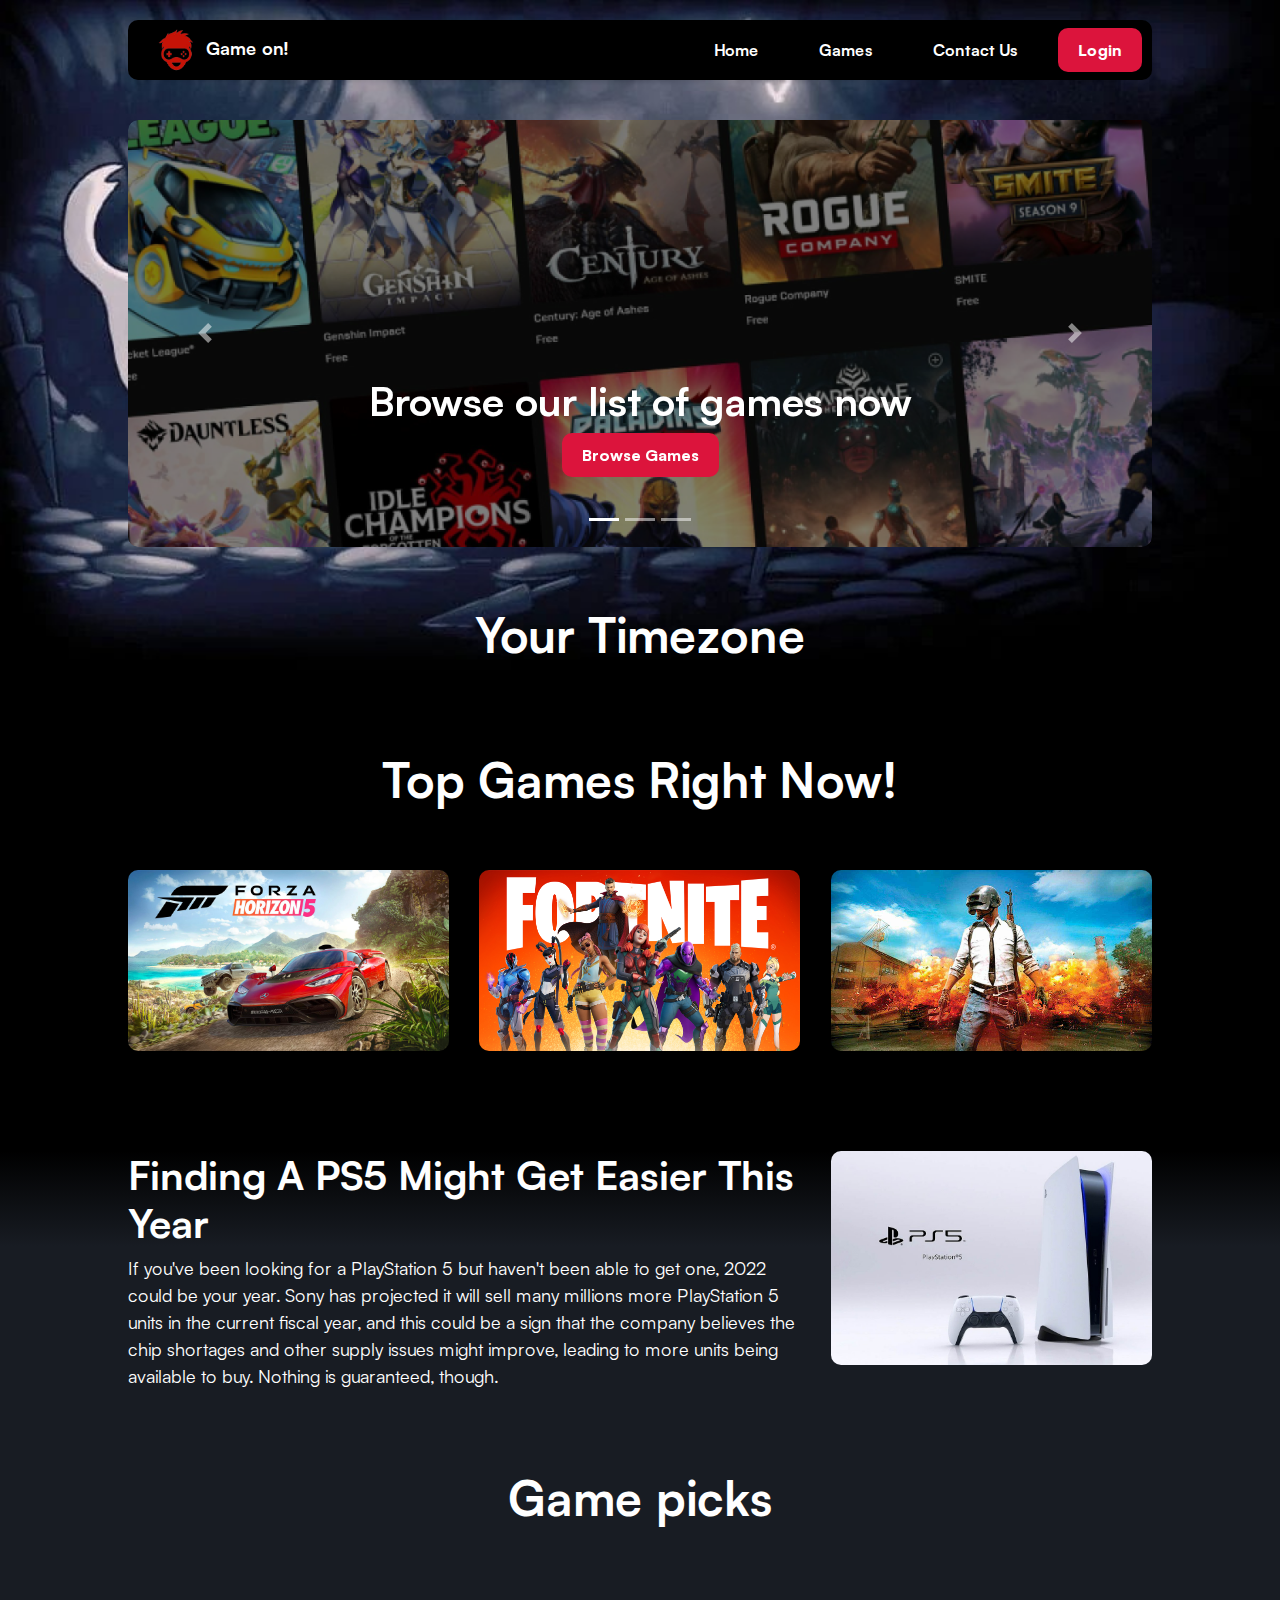
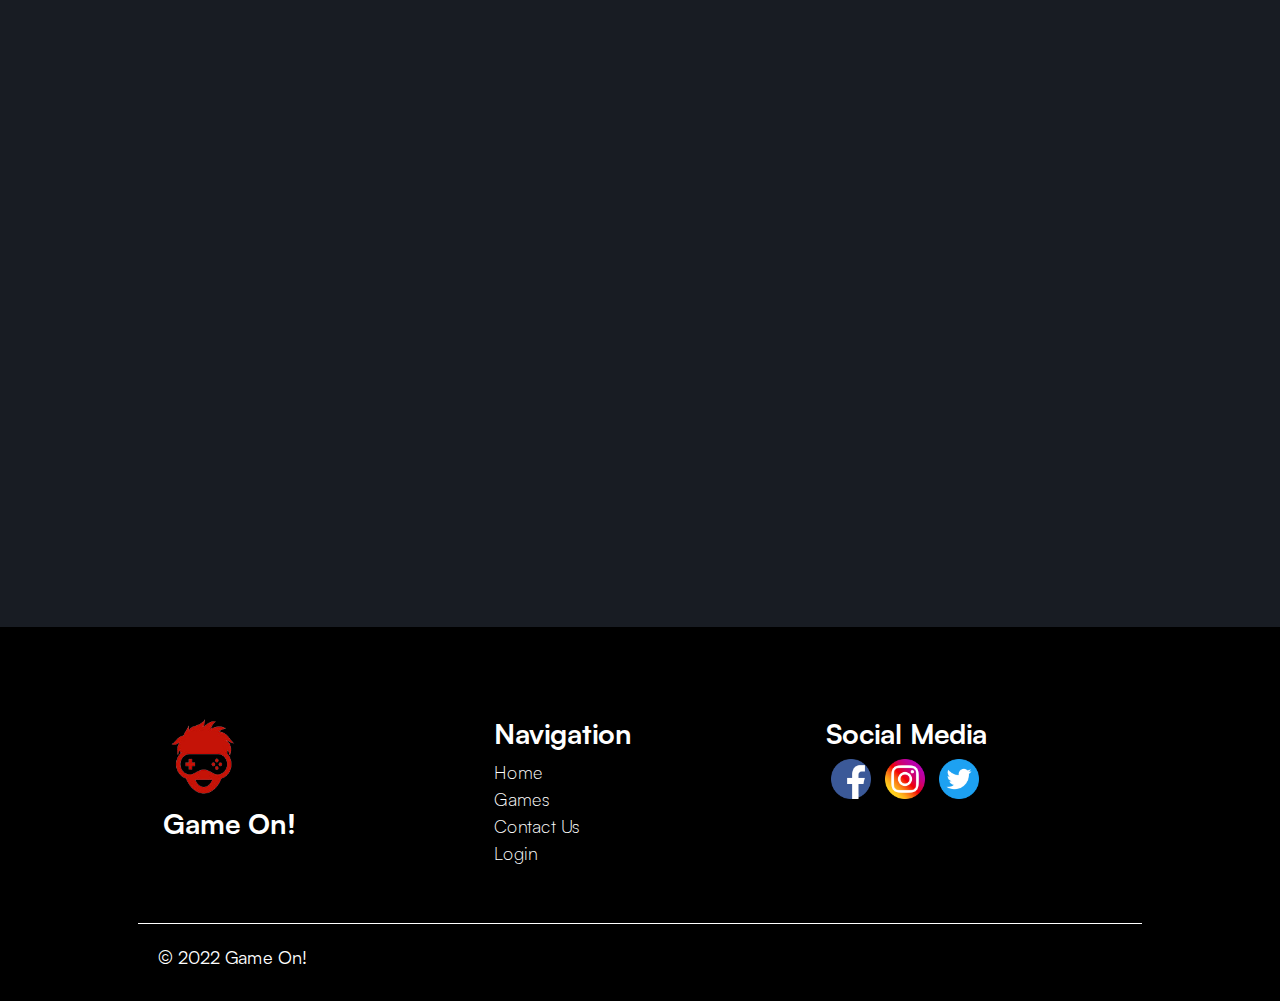
<file: index.html>
<!DOCTYPE html>
<html lang="en">

<head>
    <meta charset="UTF-8">
    <meta name="viewport" content="width=device-width, initial-scale=1.0">

    <script src="https://ajax.googleapis.com/ajax/libs/jquery/3.1.0/jquery.min.js"></script>
    <script src="./scripts/index.js"></script>
    <script src="./scripts/timezone.js"></script>

    <!-- Bootstrap + Slider -->
    <link rel="stylesheet" href="https://cdn.jsdelivr.net/npm/bootstrap@4.6.1/dist/css/bootstrap.min.css">
    <script src="https://cdn.jsdelivr.net/npm/jquery@3.6.0/dist/jquery.slim.min.js"></script>
    <script src="https://cdn.jsdelivr.net/npm/popper.js@1.16.1/dist/umd/popper.min.js"></script>
    <script src="https://cdn.jsdelivr.net/npm/bootstrap@4.6.1/dist/js/bootstrap.bundle.min.js"></script>

    <link rel="stylesheet" href="./css/nav.css">
    <link rel="stylesheet" href="./css/index.css">
    <link rel="stylesheet" href="./css/responsive.css">

    <title>Home Page</title>
</head>


<body id="homepage">


    <header class="header">
        <a href="index.html" class="logo"><img src="./media/Logo.png" class="logo"><span id="name">Game on!</span></a>
        <input class="menu-btn" type="checkbox" id="menu-btn" />
        <label class="menu-icon" for="menu-btn" style="margin-bottom: 0;"><span class="navicon"></span></label>
        <ul class="menu">
            <li><a href="index.html">Home</a></li>
            <li><a href="Search.html">Games</a></li>
            <li><a href="Contact.html">Contact Us</a></li>
            <li id="account"><a href="User.html">Account</a></li>

            <div id="user-btns">
                <button id="login-btn" onclick="toLogin()">Login</button>
                <button id="logout-btn" style="display: none;">Logout</button>
            </div>

        </ul>
    </header>
    <span class="main-body" id="current-user"></span>




    <div id="main">
        <div id="demo" class="carousel slide main-body seperator" style="margin-top: 40px;" data-ride="carousel">
            <ul class="carousel-indicators" style="z-index: 2;">
                <li data-target="#demo" data-slide-to="0" class="active"></li>
                <li data-target="#demo" data-slide-to="1"></li>
                <li data-target="#demo" data-slide-to="2"></li>
            </ul>

            <!-- The slideshow -->
            <div class="carousel-inner">
                <div class="carousel-item active ">
                    <img src="./media/homebanner.png" style="filter:brightness(0.5)">
                    <div class="carousel-caption d-none d-md-block" style="bottom:50px;z-index: 2;">
                        <h2>Browse our list of games now</h2>
                        <button onclick="location.href='./Search.html';">Browse Games</button>
                    </div>
                </div>
                <div class="carousel-item">
                    <img src="./media/ps5-banner.png">
                </div>
                <div class="carousel-item">
                    <img src="./media/banner3.png">
                </div>
            </div>

            <!-- Left and right controls -->
            <a class="carousel-control-prev" href="#demo" data-slide="prev">
                <span class="carousel-control-prev-icon"></span>
            </a>
            <a class="carousel-control-next" href="#demo" data-slide="next">
                <span class="carousel-control-next-icon"></span>
            </a>
        </div>


        <div>
            <h1 class="title">Your Timezone</h1>
            <h2 id="timeclock" class="text-center"></h2>
        </div>

        <div>
            <h1 class="title">Top Games Right Now!</h1>
            <div class="seperator main-body">
                <div class="row">
                    <div class="col-md-4 shrink" ><a href="./Games.html?id=622492"><img src="./media/forza.jpg"></a></div>
                    <div class="col-md-4 shrink" id="fortnite"><a href="./Games.html?id=47137"><img src="./media/fortnite.jpg"></a></div>
                    <div class="col-md-4 shrink" id="pubg"><a href="./Games.html?id=10142"><img src="./media/pubg.jpg"></a></div>
                </div>
            </div>


            <div style="background: rgb(0,0,0);background: linear-gradient(180deg, rgba(0,0,0,1) 0%, rgba(24,28,35,1) 40%);">
                <div class="main-body">
                    <div class="row" id="section2">

                        <div class="col-md-8">
                            <h2>Finding A PS5 Might Get Easier This Year</h2>
                            <span>
                                If you've been looking for a PlayStation 5 but haven't been able to get one, 2022 could be
                                your
                                year.
                                Sony has projected it will sell many millions more PlayStation 5 units in the current fiscal
                                year, and this could be a sign that the company believes the chip shortages and other supply
                                issues might improve,
                                leading to more units being available to buy. Nothing is guaranteed, though.
                            </span>
                        </div>
                        <div class="col-md-4">
                            <img src="./media/ps5.jpg" id="ps5-picture">
                        </div>
                    </div>
                </div>
            </div>


            <div class="content3">
                <h1 class="title">Game picks</h1>
                <div class="main-body seperator">
                    <iframe id="embedvid" src="https://www.youtube.com/embed/0uav6zQKiMQ" title="YouTube video player" frameborder="0" allow="accelerometer; autoplay; clipboard-write; encrypted-media; gyroscope; picture-in-picture" allowfullscreen></iframe>
                </div>
            </div>
        </div>
    </div>
    
    <footer>
        <div class="footer">
            <div class="row">
                <div class="col-lg-4">
                    <img src="./media/Logo.png" id="footer-logo" >
                    <h3>Game On!</h3>
                </div>
                <div class="col-lg-4 footerNav">
                    <h3>Navigation</h3>
                    <ul>
                        <li><a href="index.html">Home</a></li>
                        <li><a href="Games.html">Games</a></li>
                        <li><a href="Contact.html">Contact Us</a></li>
                        <li id="Faccount"><a href="User.html">Account</a></li>
                        <li><a href="Login.html">Login</a></li>
                    </ul>
                </div>
                <div id="social-media" class="col-lg-4">
                    <h3>Social Media</h3>
                    <a href="https://www.facebook.com"><img src="./media/Facebook.png"></a>
                    <a href="https://www.instagram.com"><img src="./media/Instagram.png"></a>
                    <a href="https://www.twitter.com"><img src="./media/Twitter.png"></a>

                </div>


            </div>
            <div id="copyright">
                <span>&copy; 2022 Game On!</span>
            </div>
        </div>
    </footer>
</body>

</html>
</file>
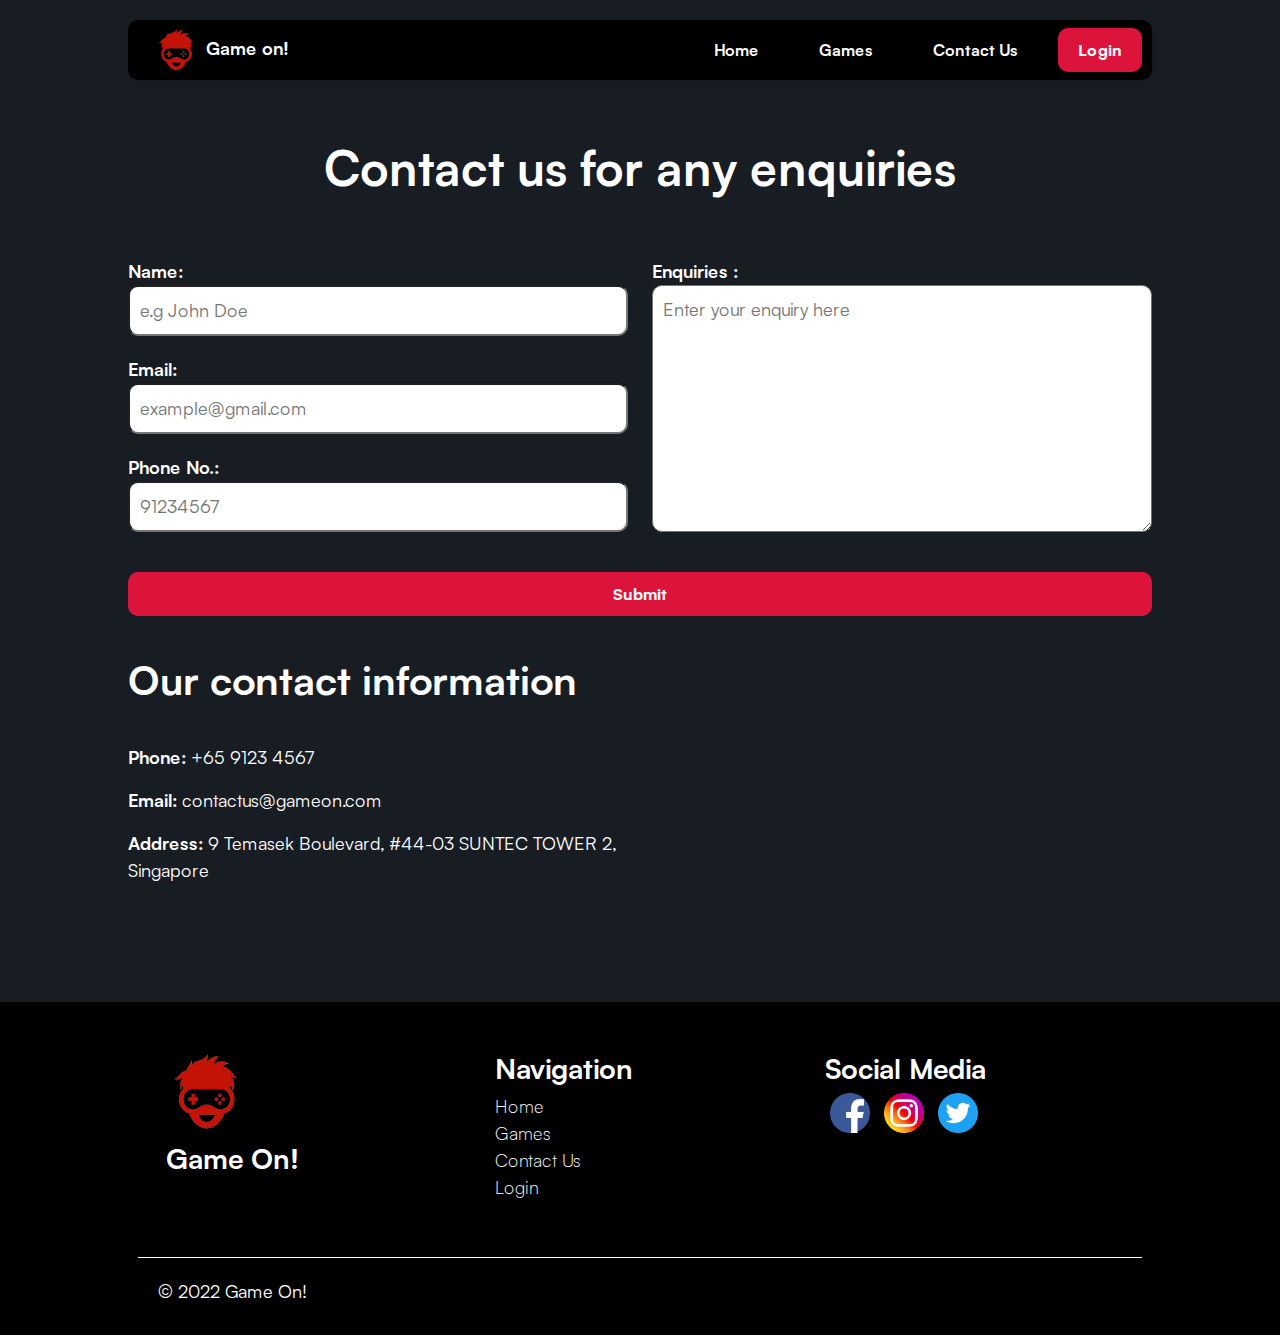
<file: Contact.html>
<!DOCTYPE html>
<html lang="en">

<head>
    <meta charset="UTF-8">
    <meta name="viewport" content="width=device-width, initial-scale=1.0">

    <script src="https://ajax.googleapis.com/ajax/libs/jquery/3.1.0/jquery.min.js"></script>
    <script src="./scripts/index.js"></script>

    <link rel="stylesheet" href="./css/bootstrap.min.css">
    <link rel="stylesheet" href="./css/nav.css">
    <link rel="stylesheet" href="./css/index.css">
    <link rel="stylesheet" href="./css/responsive.css">

    <title>Contact Us Page</title>
</head>


<body>
    <header class="header">
        <a href="index.html" class="logo"><img src="./media/Logo.png" class="logo"><span id="name">Game on!</span></a>
        <input class="menu-btn" type="checkbox" id="menu-btn" />
        <label class="menu-icon" for="menu-btn" style="margin-bottom: 0;"><span class="navicon"></span></label>
        <ul class="menu">
            <li><a href="index.html">Home</a></li>
            <li><a href="Search.html">Games</a></li>
            <li><a href="Contact.html">Contact Us</a></li>
            <li id="account"><a href="User.html">Account</a></li>

            <div id="user-btns">
                <button id="login-btn" onclick="toLogin()">Login</button>
                <button id="logout-btn" style="display: none;">Logout</button>
            </div>

        </ul>
    </header>
    <span class="main-body" id="current-user"></span>

    <div id="main">
        <div class="container">
            <div>
                <h1 class="title">Contact us for any enquiries</h1>
            </div>
        </div>

        <div class="main-body seperator">
            <form action="https://formspree.io/f/xpznaqov" method="POST" id="contact-us">
                <div class="row">
                    <div class="col-lg-6">
                        <div class="contact-form">
                            <label for="contact-name">Name:
                                <input name="Name" type="text" id="contact-name" placeholder="e.g John Doe" required>
                            </label>
                            <label for="contact-email">Email:
                                <input name="Email" type="tel" id="contact-email" placeholder="example@gmail.com"
                                    pattern="^\S+@\S+\.\S+$" title="Example: contoso@gameon.com" required>
                            </label>
                            <label for="contact-phone">Phone No.:
                                <input name="Phone" type="tel" id="contact-phone" placeholder="91234567" required>
                            </label>

                        </div>

                    </div>
                    <div class="col-lg-6">
                        <label for="enquiry">Enquiries :
                            <textarea name="Enquiry" id="enquiry" placeholder="Enter your enquiry here"
                                required></textarea>
                        </label>
                    </div>
                </div>
                <input type="submit" style="width: 100%; margin-top:40px;">
            </form>
        </div>

        <div class="main-body seperator">
            <div class="row">
                <div class="col-lg-6">
                    <div class="contact-info">
                        <h2>Our contact information</h2>
                        <div class="seperator" id="contact-inf">
                            <p><span>Phone: </span>+65 9123 4567</p>
                            <p><span>Email: </span>contactus@gameon.com</p>
                            <p><span>Address: </span>9 Temasek Boulevard, #44-03 SUNTEC TOWER 2, Singapore</p>
                        </div>
                    </div>
                </div>
                <div class="col-lg-6">
                    <iframe
                        src="https://www.google.com/maps/embed?pb=!1m14!1m8!1m3!1d15955.192926267195!2d103.8590267!3d1.2956548!3m2!1i1024!2i768!4f13.1!3m3!1m2!1s0x0%3A0x19de54ae16e178e8!2sSuntec%20Tower%202!5e0!3m2!1sen!2ssg!4v1658585645493!5m2!1sen!2ssg"
                        width="100%" height="300px" style="border:0;" allowfullscreen="" loading="lazy"
                        referrerpolicy="no-referrer-when-downgrade"></iframe>
                </div>
            </div>
        </div>
    </div>

    <footer>
        <div class="footer">
            <div class="row">
                <div class="col-lg-4">
                    <img src="./media/Logo.png" id="footer-logo">
                    <h3>Game On!</h3>
                </div>
                <div class="col-lg-4 footerNav">
                    <h3>Navigation</h3>
                    <ul>
                        <li><a href="index.html">Home</a></li>
                        <li><a href="Games.html">Games</a></li>
                        <li><a href="Contact.html">Contact Us</a></li>
                        <li id="Faccount"><a href="User.html">Account</a></li>
                        <li><a href="Login.html">Login</a></li>
                    </ul>
                </div>
                <div id="social-media" class="col-lg-4">
                    <h3>Social Media</h3>
                    <a href="https://www.facebook.com"><img src="./media/Facebook.png"></a>
                    <a href="https://www.instagram.com"><img src="./media/Instagram.png"></a>
                    <a href="https://www.twitter.com"><img src="./media/Twitter.png"></a>

                </div>


            </div>
            <div id="copyright">
                <span>&copy; 2022 Game On!</span>
            </div>
        </div>
    </footer>
</body>

</html>
</file>
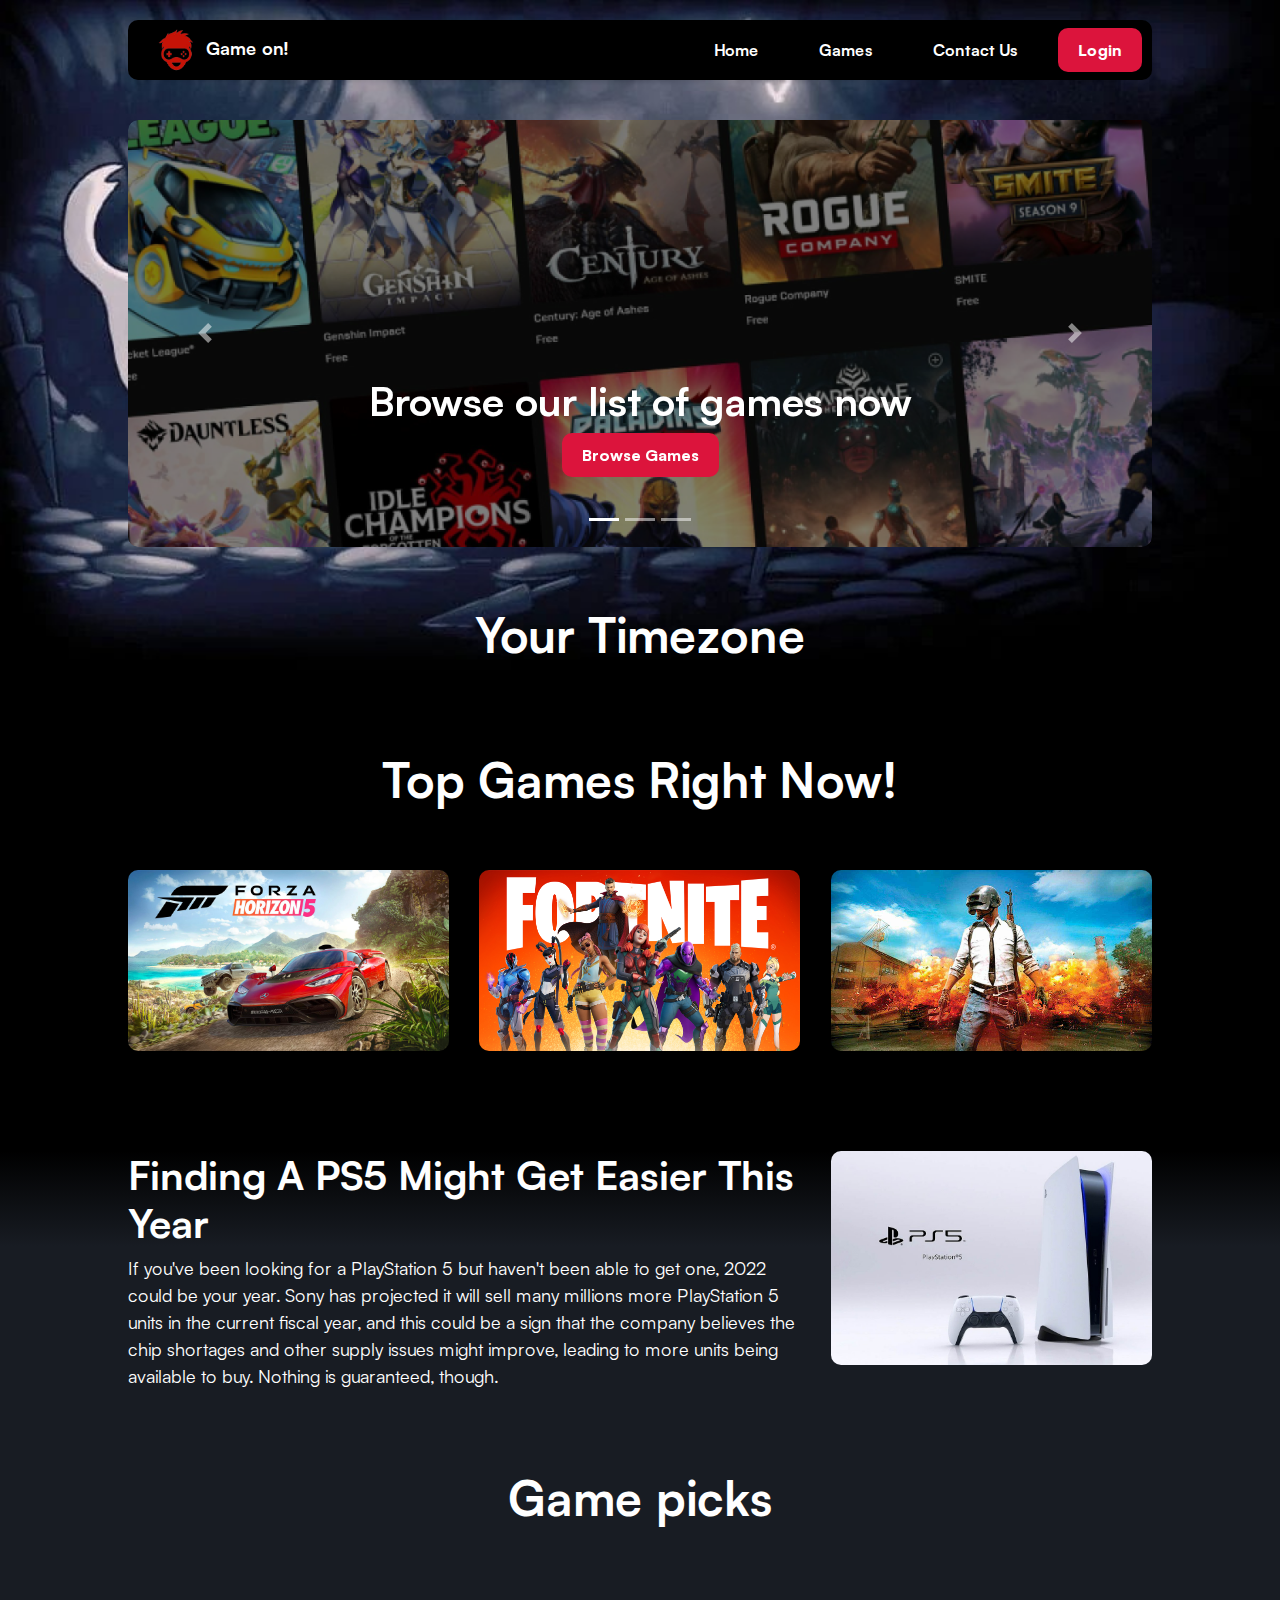
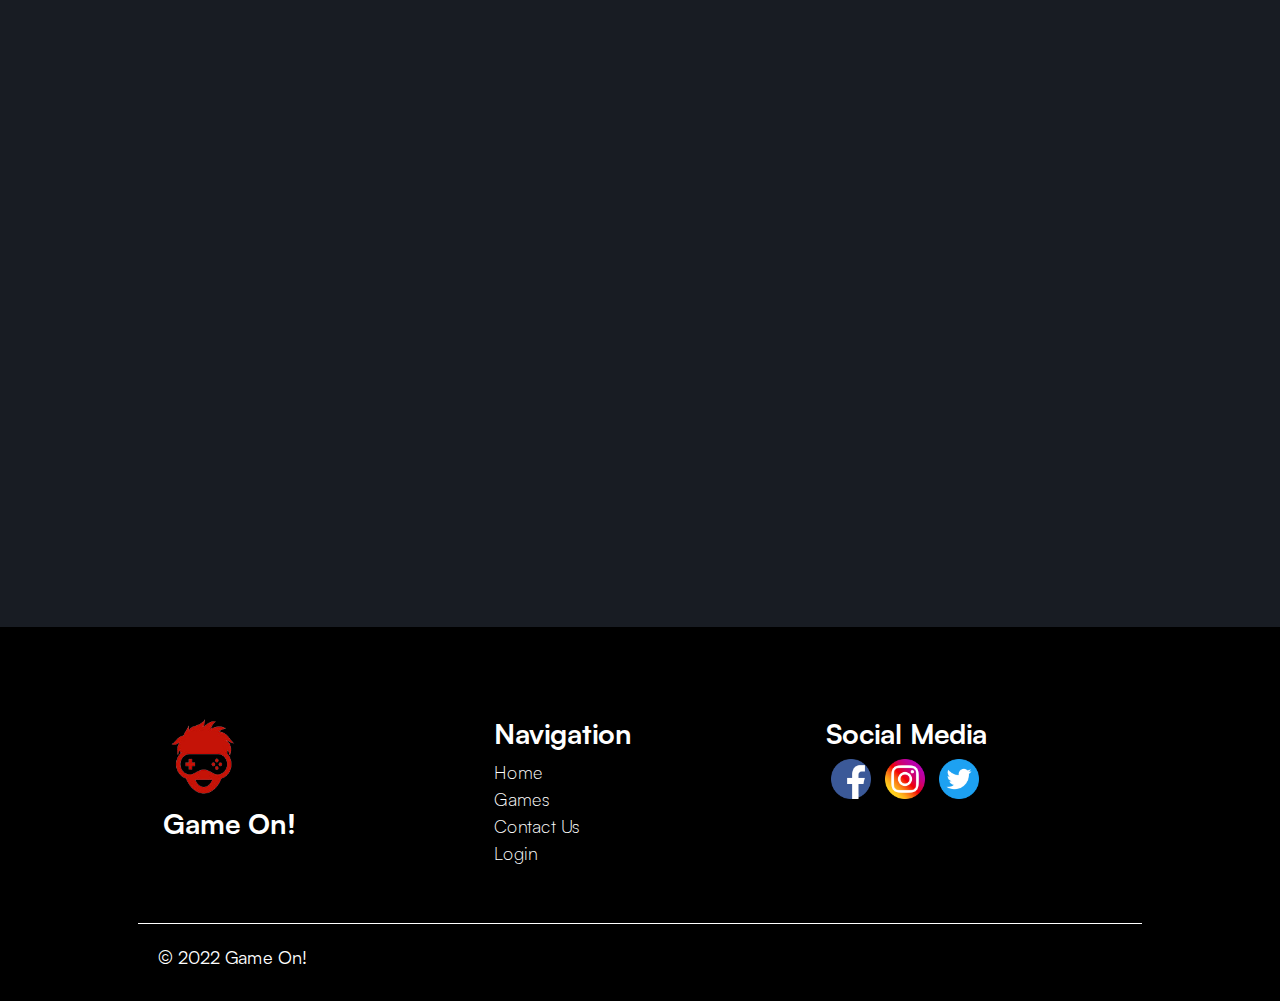
<file: Home.html>
<!DOCTYPE html>
<html lang="en">

<head>
    <meta charset="UTF-8">
    <meta name="viewport" content="width=device-width, initial-scale=1.0">

    <script src="https://ajax.googleapis.com/ajax/libs/jquery/3.1.0/jquery.min.js"></script>
    <script src="./scripts/index.js"></script>

    <!-- Bootstrap + Slider -->
    <link rel="stylesheet" href="https://cdn.jsdelivr.net/npm/bootstrap@4.6.1/dist/css/bootstrap.min.css">
    <script src="https://cdn.jsdelivr.net/npm/jquery@3.6.0/dist/jquery.slim.min.js"></script>
    <script src="https://cdn.jsdelivr.net/npm/popper.js@1.16.1/dist/umd/popper.min.js"></script>
    <script src="https://cdn.jsdelivr.net/npm/bootstrap@4.6.1/dist/js/bootstrap.bundle.min.js"></script>

    <link rel="stylesheet" href="./css/nav.css">
    <link rel="stylesheet" href="./css/index.css">
    <link rel="stylesheet" href="./css/responsive.css">

    <title>Home Page</title>
</head>


<body id="homepage">


    <header class="header">
        <a href="Home.html" class="logo"><img src="./media/Logo.png" class="logo"><span id="name">Game on!</span></a>
        <input class="menu-btn" type="checkbox" id="menu-btn" />
        <label class="menu-icon" for="menu-btn" style="margin-bottom: 0;"><span class="navicon"></span></label>
        <ul class="menu">
            <li><a href="Home.html">Home</a></li>
            <li><a href="Search.html">Games</a></li>
            <li><a href="Contact.html">Contact Us</a></li>
            <li id="account"><a href="User.html">Account</a></li>

            <div id="user-btns">
                <button id="login-btn" onclick="toLogin()">Login</button>
                <button id="logout-btn" style="display: none;">Logout</button>
            </div>

        </ul>
    </header>
    <span class="main-body" id="current-user"></span>




    <div id="main">
        <div id="demo" class="carousel slide main-body seperator" style="margin-top: 40px;" data-ride="carousel">
            <ul class="carousel-indicators" style="z-index: 2;">
                <li data-target="#demo" data-slide-to="0" class="active"></li>
                <li data-target="#demo" data-slide-to="1"></li>
                <li data-target="#demo" data-slide-to="2"></li>
            </ul>

            <!-- The slideshow -->
            <div class="carousel-inner">
                <div class="carousel-item active ">
                    <img src="./media/homebanner.png" style="filter:brightness(0.5)">
                    <div class="carousel-caption d-none d-md-block" style="bottom:50px;z-index: 2;">
                        <h2>Browse our list of games now</h2>
                        <button onclick="location.href='./Search.html';">Browse Games</button>
                    </div>
                </div>
                <div class="carousel-item">
                    <img src="./media/ps5-banner.png">
                </div>
                <div class="carousel-item">
                    <img src="./media/banner3.png">
                </div>
            </div>

            <!-- Left and right controls -->
            <a class="carousel-control-prev" href="#demo" data-slide="prev">
                <span class="carousel-control-prev-icon"></span>
            </a>
            <a class="carousel-control-next" href="#demo" data-slide="next">
                <span class="carousel-control-next-icon"></span>
            </a>
        </div>


        <div>
            <h1 class="title">Your Timezone</h1>
            <h2 id="timeclock" class="text-center"></h2>
        </div>

        <div>
            <h1 class="title">Top Games Right Now!</h1>
            <div class="seperator main-body">
                <div class="row">
                    <div class="col-md-4 shrink" ><a href="./Games.html?id=622492"><img src="./media/forza.jpg"></a></div>
                    <div class="col-md-4 shrink" id="fortnite"><a href="./games.html?id=47137"><img src="./media/fortnite.jpg"></a></div>
                    <div class="col-md-4 shrink" id="pubg"><a href="./games.html?id=10142"><img src="./media/pubg.jpg"></a></div>
                </div>
            </div>


            <div style="background: rgb(0,0,0);background: linear-gradient(180deg, rgba(0,0,0,1) 0%, rgba(24,28,35,1) 40%);">
                <div class="main-body">
                    <div class="row" id="section2">

                        <div class="col-md-8">
                            <h2>Finding A PS5 Might Get Easier This Year</h2>
                            <span>
                                If you've been looking for a PlayStation 5 but haven't been able to get one, 2022 could be
                                your
                                year.
                                Sony has projected it will sell many millions more PlayStation 5 units in the current fiscal
                                year, and this could be a sign that the company believes the chip shortages and other supply
                                issues might improve,
                                leading to more units being available to buy. Nothing is guaranteed, though.
                            </span>
                        </div>
                        <div class="col-md-4">
                            <img src="./media/ps5.jpg" id="ps5-picture">
                        </div>
                    </div>
                </div>
            </div>


            <div class="content3">
                <h1 class="title">Game picks</h1>
                <div class="main-body seperator">
                    <iframe id="embedvid" src="https://www.youtube.com/embed/0uav6zQKiMQ" title="YouTube video player" frameborder="0" allow="accelerometer; autoplay; clipboard-write; encrypted-media; gyroscope; picture-in-picture" allowfullscreen></iframe>
                </div>
            </div>
        </div>
    </div>
    
    <footer>
        <div class="footer">
            <div class="row">
                <div class="col-lg-4">
                    <img src="./media/Logo.png" id="footer-logo" >
                    <h3>Game On!</h3>
                </div>
                <div class="col-lg-4 footerNav">
                    <h3>Navigation</h3>
                    <ul>
                        <li><a href="Home.html">Home</a></li>
                        <li><a href="Games.html">Games</a></li>
                        <li><a href="Contact.html">Contact Us</a></li>
                        <li id="Faccount"><a href="User.html">Account</a></li>
                        <li><a href="Login.html">Login</a></li>
                    </ul>
                </div>
                <div id="social-media" class="col-lg-4">
                    <h3>Social Media</h3>
                    <a href="https://www.facebook.com"><img src="./media/Facebook.png"></a>
                    <a href="https://www.instagram.com"><img src="./media/Instagram.png"></a>
                    <a href="https://www.twitter.com"><img src="./media/Twitter.png"></a>

                </div>


            </div>
            <div id="copyright">
                <span>&copy; 2022 Game On!</span>
            </div>
        </div>
    </footer>
</body>

</html>
</file>
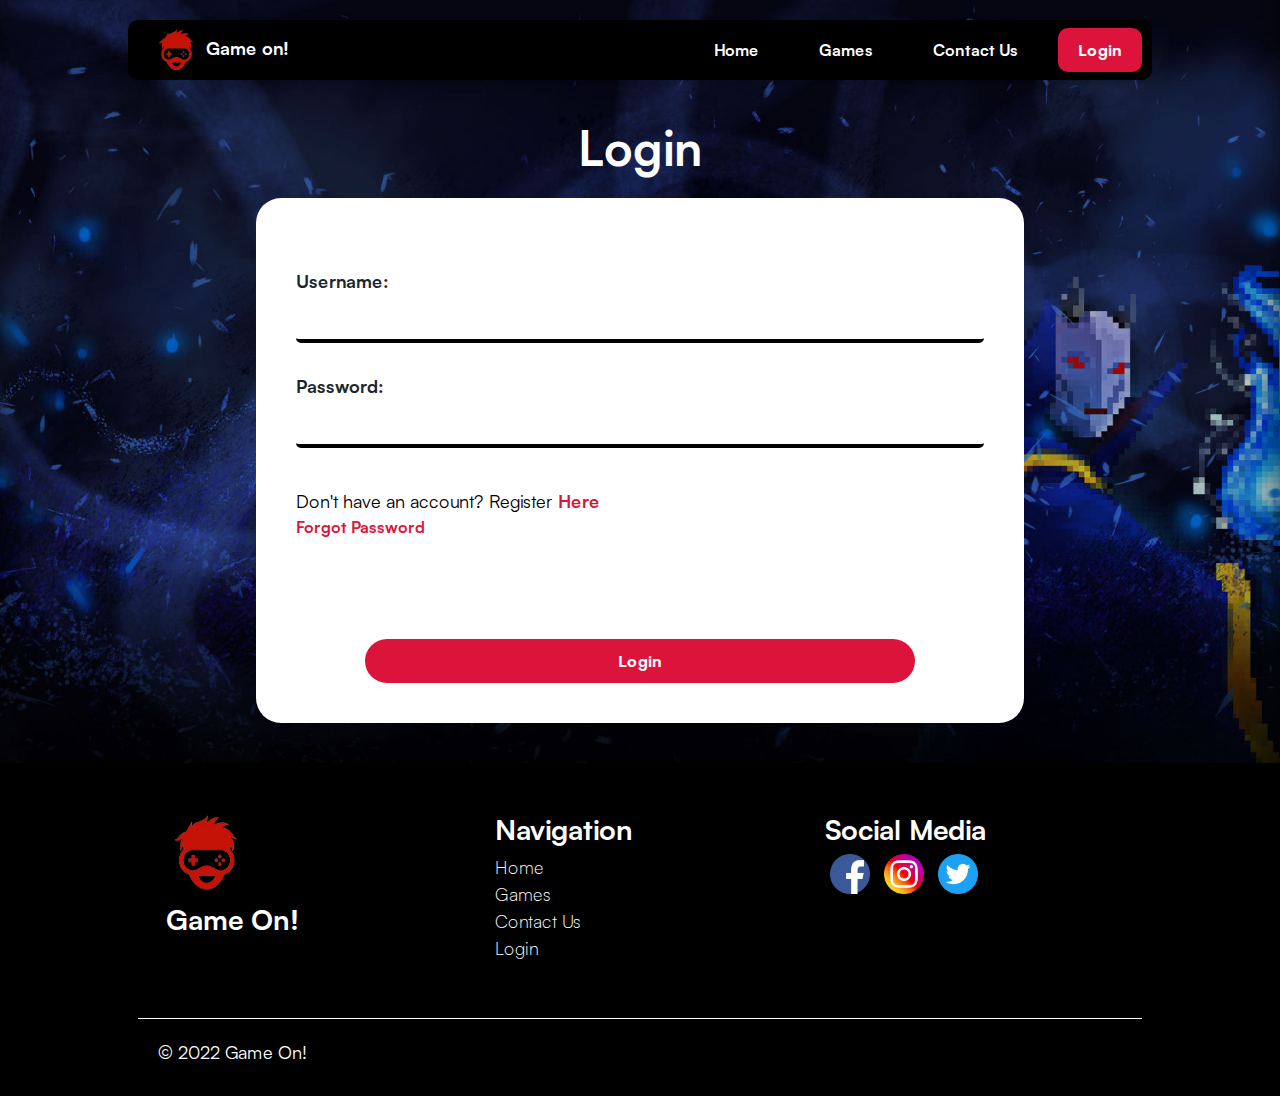
<file: Login.html>
<!DOCTYPE html>
<html lang="en">

<head>
    <meta charset="UTF-8">
    <meta name="viewport" content="width=device-width, initial-scale=1.0">

    <script src="https://ajax.googleapis.com/ajax/libs/jquery/3.1.0/jquery.min.js"></script>
    <script src="./scripts/index.js"></script>

    <link rel="stylesheet" href="./css/bootstrap.min.css">
    <link rel="stylesheet" href="./css/nav.css">
    <link rel="stylesheet" href="./css/index.css">
    <link rel="stylesheet" href="./css/responsive.css">

    <title>Login page</title>
</head>

<body background="./media/login_bg.jpg" id="loginPage">

    <header class="header">
        <a href="index.html" class="logo"><img src="./media/Logo.png" class="logo"><span id="name">Game on!</span></a>
        <input class="menu-btn" type="checkbox" id="menu-btn" />
        <label class="menu-icon" for="menu-btn" style="margin-bottom: 0;"><span class="navicon"></span></label>
        <ul class="menu">
            <li><a href="index.html">Home</a></li>
            <li><a href="Search.html">Games</a></li>
            <li><a href="Contact.html">Contact Us</a></li>
            <li id="account"><a href="User.html">Account</a></li>

            <div id="user-btns">
                <button id="login-btn" onclick="toLogin()">Login</button>
                <button id="logout-btn" style="display: none;">Logout</button>
            </div>

        </ul>
    </header>
    <span class="main-body" id="current-user"></span>

    <div>
        <h1 style="text-align:center;" class="seperator">Login</h1>
        <div class="form">
            <!-- <form method="post"> -->
            <div>
                <div class="form-fields">
                    <label for="username">Username:</label>
                    <input type="text" id="username" name="username" >
                </div>

                <div class="form-fields">
                    <label for="password">Password:</label><br>
                    <input type="password" id="password" name="password" >
                </div>

                <span id="logError" style="margin-top:20px;"></span>

                <div class="seperator">
                    <span style="margin-top:20px; color:black;">Don't have an account? Register <a href="Register.html">Here</a></span><br>
                    <a href="Reset.html" style="margin-top:20px;" >Forgot Password</a>
                </div>
                
            </div>

            <input type="submit" value="Login" id="form-submit" onclick="login()">
            <!-- </form> -->
        </div>
    </div>

    <footer>
        <div class="footer">
            <div class="row">
                <div class="col-lg-4">
                    <img src="./media/Logo.png" id="footer-logo" >
                    <h3>Game On!</h3>
                </div>
                <div class="col-lg-4 footerNav">
                    <h3>Navigation</h3>
                    <ul>
                        <li><a href="index.html">Home</a></li>
                        <li><a href="Games.html">Games</a></li>
                        <li><a href="Contact.html">Contact Us</a></li>
                        <li id="Faccount"><a href="User.html">Account</a></li>
                        <li><a href="Login.html">Login</a></li>
                    </ul>
                </div>
                <div id="social-media" class="col-lg-4">
                    <h3>Social Media</h3>
                    <a href="https://www.facebook.com"><img src="./media/Facebook.png"></a>
                    <a href="https://www.instagram.com"><img src="./media/Instagram.png"></a>
                    <a href="https://www.twitter.com"><img src="./media/Twitter.png"></a>

                </div>


            </div>
            <div id="copyright">
                <span>&copy; 2022 Game On!</span>
            </div>
        </div>
    </footer>


</body>

</html>
</file>
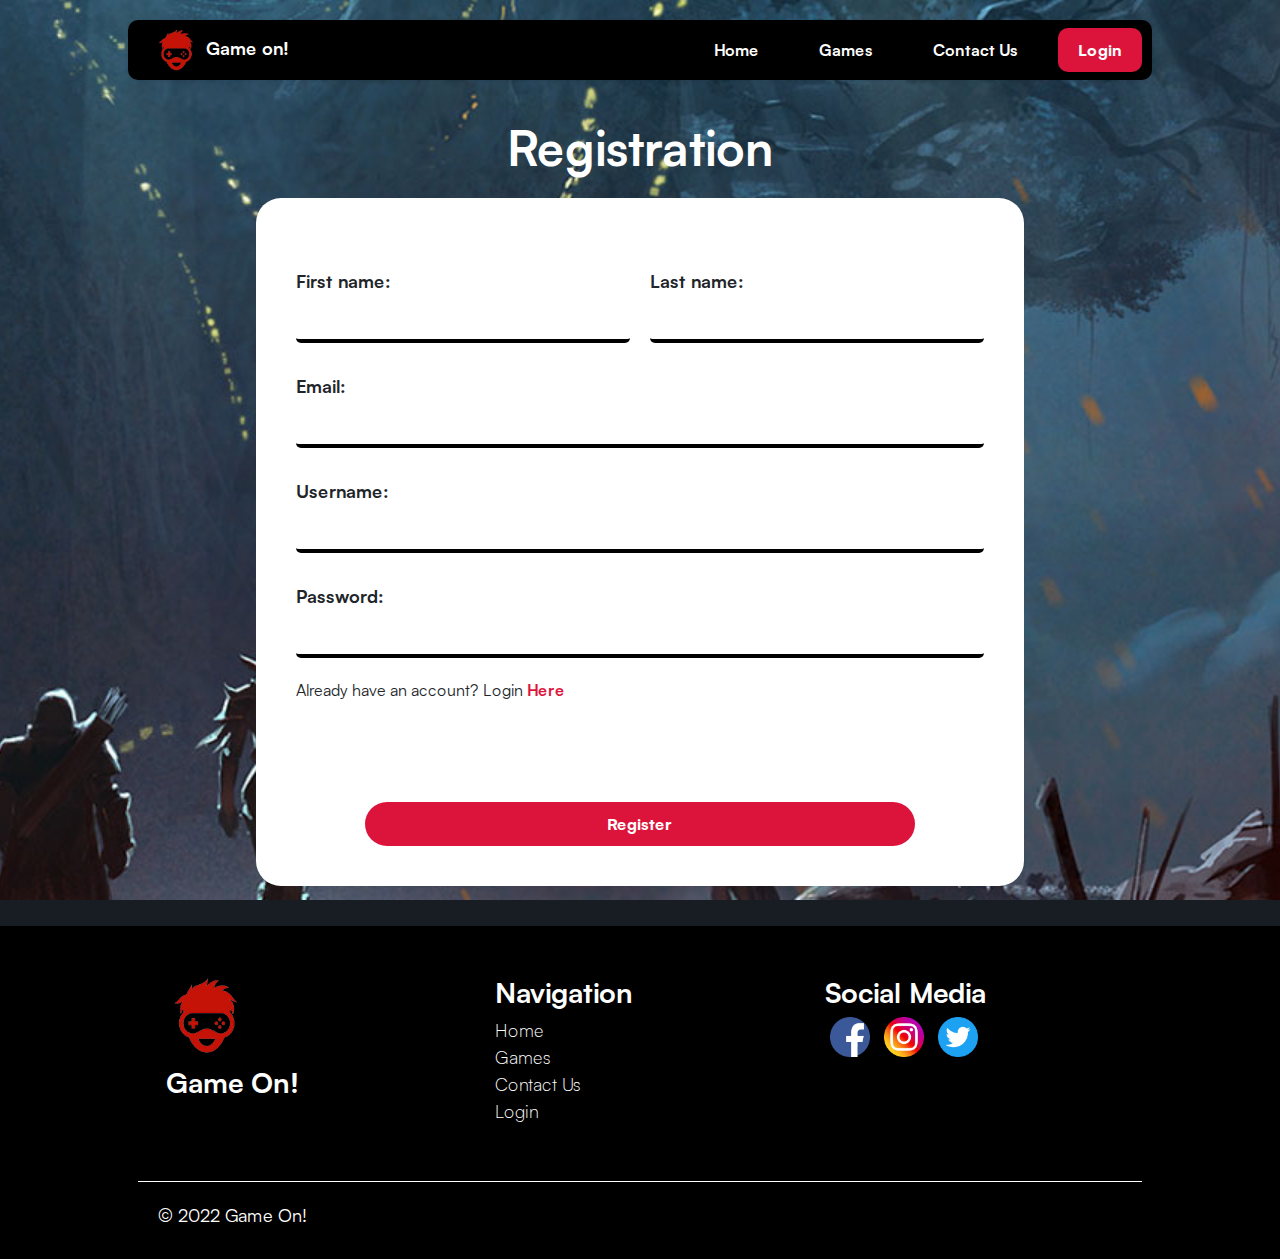
<file: Register.html>
<!DOCTYPE html>
<html lang="en">

<head>
    <meta charset="UTF-8">
    <meta name="viewport" content="width=device-width, initial-scale=1.0">

    <script src="https://ajax.googleapis.com/ajax/libs/jquery/3.1.0/jquery.min.js"></script>
    <script src="./scripts/index.js"></script>

    <link rel="stylesheet" href="./css/bootstrap.min.css">
    <link rel="stylesheet" href="./css/nav.css">
    <link rel="stylesheet" href="./css/index.css">
    <link rel="stylesheet" href="./css/responsive.css">

    <title>Register Page</title>
</head>

<body id="registerPage">
    <header class="header">
        <a href="index.html" class="logo"><img src="./media/Logo.png" class="logo"><span id="name">Game on!</span></a>
        <input class="menu-btn" type="checkbox" id="menu-btn" />
        <label class="menu-icon" for="menu-btn" style="margin-bottom: 0;"><span class="navicon"></span></label>
        <ul class="menu">
            <li><a href="index.html">Home</a></li>
            <li><a href="Search.html">Games</a></li>
            <li><a href="Contact.html">Contact Us</a></li>
            <li id="account"><a href="User.html">Account</a></li>

            <div id="user-btns">
                <button id="login-btn" onclick="toLogin()">Login</button>
                <button id="logout-btn" style="display: none;">Logout</button>
            </div>

        </ul>
    </header>
    <span class="main-body" id="current-user"></span>
    
    <div id="main">
        <h1 style="text-align:center;" class="seperator">Registration</h1>
        <div class="form">
            <div style="grid-template-columns: 1fr 1fr;display:grid;column-gap: 20px;">
                <div class="form-fields">
                    <label for="firstName">First name:</label>
                    <input type="text" id="firstName" name="firstName">
                </div>
                <div class="form-fields">
                    <label for="lastName">Last name:</label>
                    <input type="text" id="lastName" name="lastName">
                </div>

            </div>


            <div>
                <div class="form-fields">
                    <label for="email">Email:</label>
                    <input type="email" id="regEmail" name="email" pattern="^\S+@\S+\.\S+$" title="Example: contoso@gameon.com">
                </div>

                <div class="form-fields">
                    <label for="username">Username:</label>
                    <input type="text" id="regUser" name="username">
                </div>

                <div class="form-fields">
                    <label for="password">Password:</label>
                    <input type="password" id="regPass" name="password">
                </div>

                <span id="regError"></span>

                <div style="margin-top:20px;">Already have an account? Login <a href="Login.html">Here</a></div>

            </div>

            <input type="submit" value="Register" id="form-submit" onclick="register()">

        </div>
    </div>

    <footer>
        <div class="footer">
            <div class="row">
                <div class="col-lg-4">
                    <img src="./media/Logo.png" id="footer-logo" >
                    <h3>Game On!</h3>
                </div>
                <div class="col-lg-4 footerNav">
                    <h3>Navigation</h3>
                    <ul>
                        <li><a href="index.html">Home</a></li>
                        <li><a href="Games.html">Games</a></li>
                        <li><a href="Contact.html">Contact Us</a></li>
                        <li id="Faccount"><a href="User.html">Account</a></li>
                        <li><a href="Login.html">Login</a></li>
                    </ul>
                </div>
                <div id="social-media" class="col-lg-4">
                    <h3>Social Media</h3>
                    <a href="https://www.facebook.com"><img src="./media/Facebook.png"></a>
                    <a href="https://www.instagram.com"><img src="./media/Instagram.png"></a>
                    <a href="https://www.twitter.com"><img src="./media/Twitter.png"></a>

                </div>


            </div>
            <div id="copyright">
                <span>&copy; 2022 Game On!</span>
            </div>
        </div>
    </footer>


</body>

</html>
</file>
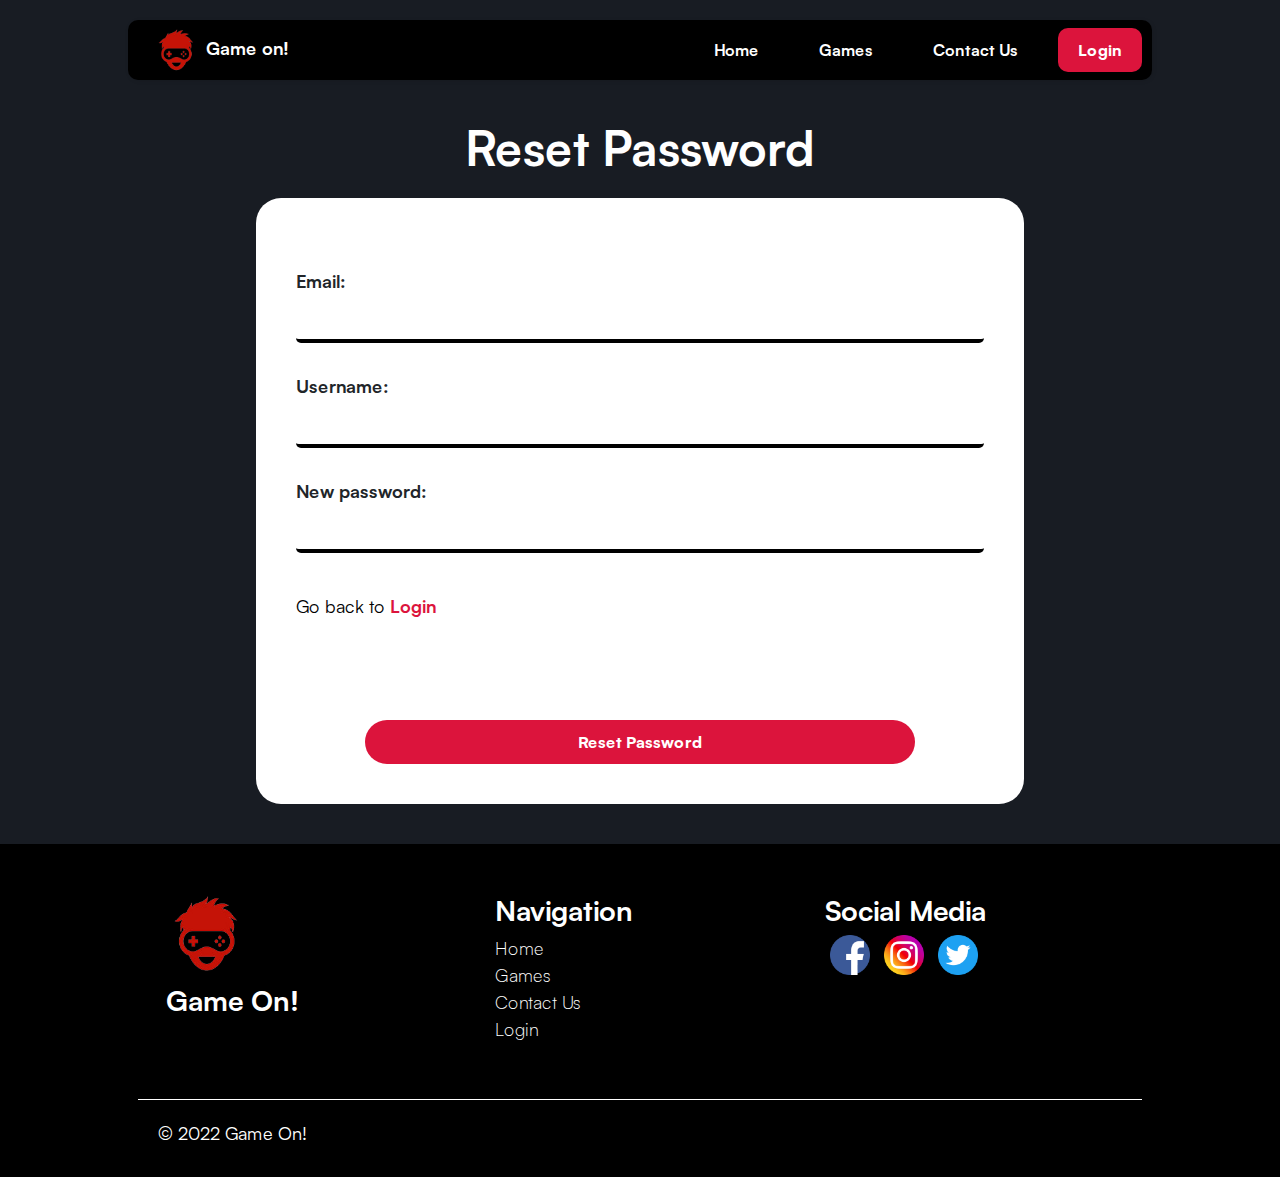
<file: Reset.html>
<!DOCTYPE html>
<html lang="en">

<head>
    <meta charset="UTF-8">
    <meta name="viewport" content="width=device-width, initial-scale=1.0">

    <script src="https://ajax.googleapis.com/ajax/libs/jquery/3.1.0/jquery.min.js"></script>
    <script src="./scripts/index.js"></script>

    <link rel="stylesheet" href="./css/bootstrap.min.css">
    <link rel="stylesheet" href="./css/nav.css">
    <link rel="stylesheet" href="./css/index.css">
    <link rel="stylesheet" href="./css/responsive.css">

    <title>Reset page</title>
</head>

<body>

    <header class="header">
        <a href="index.html" class="logo"><img src="./media/Logo.png" class="logo"><span id="name">Game on!</span></a>
        <input class="menu-btn" type="checkbox" id="menu-btn" />
        <label class="menu-icon" for="menu-btn" style="margin-bottom: 0;"><span class="navicon"></span></label>
        <ul class="menu">
            <li><a href="index.html">Home</a></li>
            <li><a href="Search.html">Games</a></li>
            <li><a href="Contact.html">Contact Us</a></li>
            <li id="account"><a href="User.html">Account</a></li>

            <div id="user-btns">
                <button id="login-btn" onclick="toLogin()">Login</button>
                <button id="logout-btn" style="display: none;">Logout</button>
            </div>

        </ul>
    </header>
    <span class="main-body" id="current-user"></span>

    <div>
        <h1 style="text-align:center;" class="seperator">Reset Password</h1>
        <div class="form">
            <!-- <form method="post"> -->
            <div>
                
                <div class="form-fields">
                    <label for="email">Email:</label><br>
                    <input type="email" id="reset-email" name="email" required>
                </div>

                <div class="form-fields">
                    <label for="username">Username:</label>
                    <input type="text" id="reset-user" name="username" required>
                </div>

                <div class="form-fields">
                    <label for="password">New password:</label>
                    <input type="password" id="new-pass" name="password" required>
                </div>

                <span id="resetErr" style="margin-top:20px;"></span>

                <div class="seperator">
                    <span style="margin-top:20px; color:black;">Go back to <a href="Login.html">Login</a></span><br>
                </div>
                
            </div>

            <input type="submit" value="Reset Password" id="form-submit" onclick="reset()">
            <!-- </form> -->
        </div>
    </div>

    <footer>
        <div class="footer">
            <div class="row">
                <div class="col-lg-4">
                    <img src="./media/Logo.png" id="footer-logo" >
                    <h3>Game On!</h3>
                </div>
                <div class="col-lg-4 footerNav">
                    <h3>Navigation</h3>
                    <ul>
                        <li><a href="index.html">Home</a></li>
                        <li><a href="Games.html">Games</a></li>
                        <li><a href="Contact.html">Contact Us</a></li>
                        <li id="Faccount"><a href="User.html">Account</a></li>
                        <li><a href="Login.html">Login</a></li>
                    </ul>
                </div>
                <div id="social-media" class="col-lg-4">
                    <h3>Social Media</h3>
                    <a href="https://www.facebook.com"><img src="./media/Facebook.png"></a>
                    <a href="https://www.instagram.com"><img src="./media/Instagram.png"></a>
                    <a href="https://www.twitter.com"><img src="./media/Twitter.png"></a>

                </div>


            </div>
            <div id="copyright">
                <span>&copy; 2022 Game On!</span>
            </div>
        </div>
    </footer>

</body>

</html>
</file>
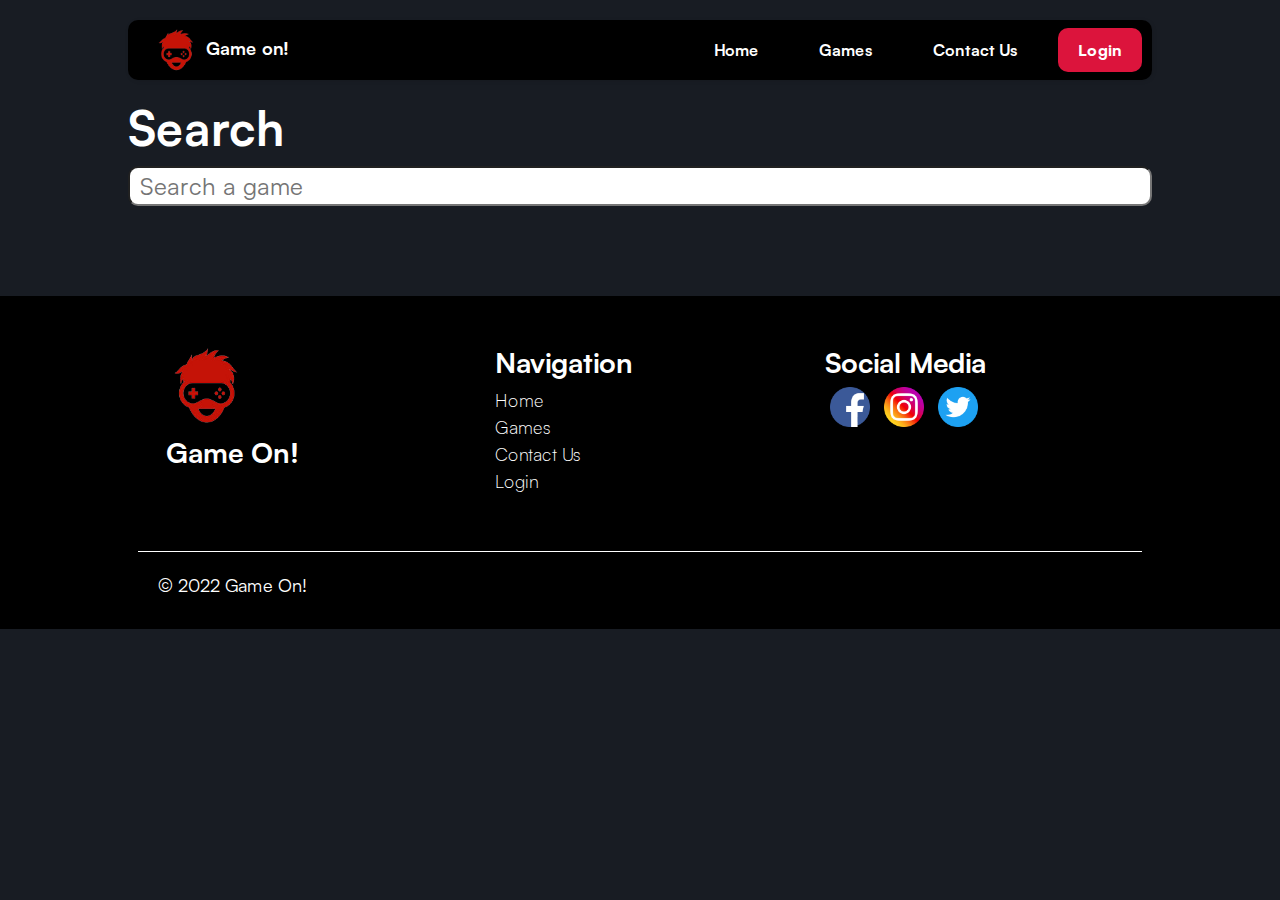
<file: Search.html>
<!DOCTYPE html>
<html lang="en">

<head>
    <meta charset="UTF-8">
    <meta name="viewport" content="width=device-width, initial-scale=1.0">

    <script src="https://ajax.googleapis.com/ajax/libs/jquery/3.1.0/jquery.min.js"></script>
    <script src="./scripts/search.js"></script>
    <script src="./scripts/index.js"></script>

    <link rel="stylesheet" href="./css/bootstrap.min.css">
    <link rel="stylesheet" href="./css/nav.css">
    <link rel="stylesheet" href="./css/index.css">
    <link rel="stylesheet" href="./css/responsive.css">
    <title>Search</title>
</head>

<body>
    <header class="header">
        <a href="index.html" class="logo"><img src="./media/Logo.png" class="logo"><span id="name">Game on!</span></a>
        <input class="menu-btn" type="checkbox" id="menu-btn" />
        <label class="menu-icon" for="menu-btn" style="margin-bottom: 0;"><span class="navicon"></span></label>
        <ul class="menu">
            <li><a href="index.html">Home</a></li>
            <li><a href="Search.html">Games</a></li>
            <li><a href="Contact.html">Contact Us</a></li>
            <li id="account"><a href="User.html">Account</a></li>

            <div id="user-btns">
                <button id="login-btn" onclick="toLogin()">Login</button>
                <button id="logout-btn" style="display: none;">Logout</button>
            </div>

        </ul>
    </header>
    <span class="main-body" id="current-user"></span>

    <div id="main">
        <div class="main-body">
            <div id="searchMainContent">
                <div class="searchbar">
                    <h1>Search</h1>
                    <input type="search" name="" id="gameSearchBar" placeholder="Search a game">
                </div>
                <div class="output">
                    <!-- TEMPLATE -->
                    <!-- <div class="singleGame">
                        <img src="./media/fortnite.jpg">
                        <label>Fortnite</label>
                    </div> -->
                </div>
            </div>

        </div>
    </div>


    <footer>
        <div class="footer">
            <div class="row">
                <div class="col-lg-4">
                    <img src="./media/Logo.png" id="footer-logo" >
                    <h3>Game On!</h3>
                </div>
                <div class="col-lg-4 footerNav">
                    <h3>Navigation</h3>
                    <ul>
                        <li><a href="index.html">Home</a></li>
                        <li><a href="Games.html">Games</a></li>
                        <li><a href="Contact.html">Contact Us</a></li>
                        <li id="Faccount"><a href="User.html">Account</a></li>
                        <li><a href="Login.html">Login</a></li>
                    </ul>
                </div>
                <div id="social-media" class="col-lg-4">
                    <h3>Social Media</h3>
                    <a href="https://www.facebook.com"><img src="./media/Facebook.png"></a>
                    <a href="https://www.instagram.com"><img src="./media/Instagram.png"></a>
                    <a href="https://www.twitter.com"><img src="./media/Twitter.png"></a>

                </div>


            </div>
            <div id="copyright">
                <span>&copy; 2022 Game On!</span>
            </div>
        </div>
    </footer>

</body>

</html>
</file>
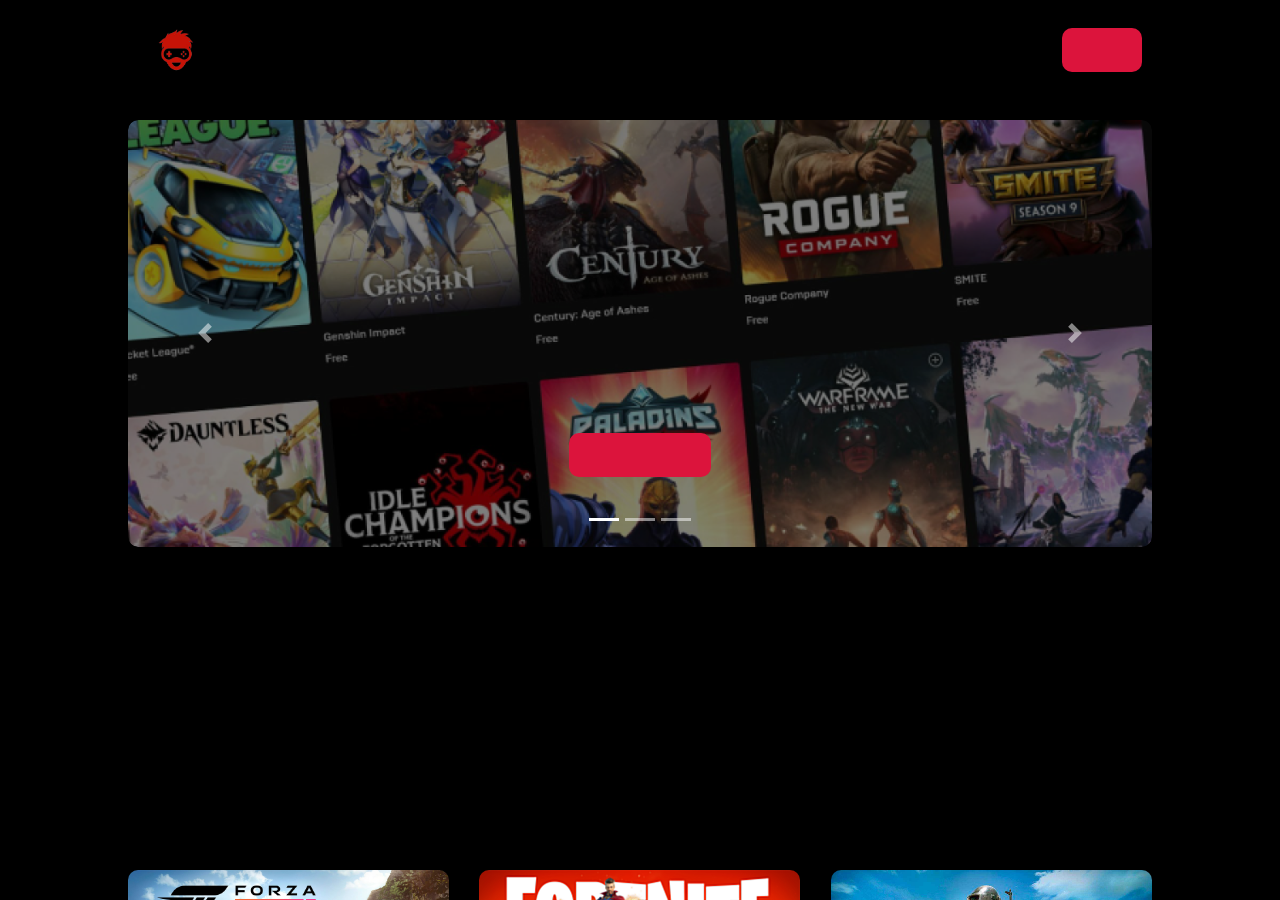
<file: User.html>
<!DOCTYPE html>
<html lang="en">

<head>
    <meta charset="UTF-8">
    <meta name="viewport" content="width=device-width, initial-scale=1.0">

    <script src="https://ajax.googleapis.com/ajax/libs/jquery/3.1.0/jquery.min.js"></script>
    <script src="./scripts/index.js"></script>
    <script src="./scripts/profilePic.js"></script>

    <link rel="stylesheet" href="./css/bootstrap.min.css">
    <link rel="stylesheet" href="./css/nav.css">
    <link rel="stylesheet" href="./css/index.css">
    <link rel="stylesheet" href="./css/responsive.css">
    <title>User Page</title>
</head>



<body onload="user()">
    <header class="header">
        <a href="index.html" class="logo"><img src="./media/Logo.png" class="logo"><span id="name">Game on!</span></a>
        <input class="menu-btn" type="checkbox" id="menu-btn" />
        <label class="menu-icon" for="menu-btn" style="margin-bottom: 0;"><span class="navicon"></span></label>
        <ul class="menu">
            <li><a href="index.html">Home</a></li>
            <li><a href="Search.html">Games</a></li>
            <li><a href="Contact.html">Contact Us</a></li>
            <li id="account"><a href="User.html">Account</a></li>

            <div id="user-btns">
                <button id="login-btn" onclick="toLogin()">Login</button>
                <button id="logout-btn" style="display: none;">Logout</button>
            </div>

        </ul>
    </header>
    <span class="main-body" id="current-user"></span>



    <div class="row main-body" id="user-body">

        <div class="col-md-3">
            <img src="./media/user-icon.png" id="user-icon">
            <h2 id="full-name">First Last</h2>
            <button id="editPhoto">Edit Photo</button>

            <input type="file" id="profilePic" style="display: none;" accept="image/*">
            <span id="user-fullname"></span>
        </div>

        <div class="col-md-9">
            <div id="profile-content">
                <button class="profile-btns" id="favourites">View Favourites</button><br>
                <button class="profile-btns" id="change-acc" onclick="change()">Change Account Details</button>
    
                <div class="seperator" id="user-change">
                    <div style="grid-template-columns: 1fr 1fr;display:grid;column-gap: 20px;">
    
                        <div class="form-fields">
                            <label class="white">First Name:</label>
                            <input type="text" id="user-fname">
                        </div>
                        <div class="form-fields">
                            <labe class="white">Last Name:</label>
                            <input type="text" id="user-lname">
                        </div>
                    </div>
    
                    <div class="form-fields">
                        <label class="white">Username:</label>
                        <input type="text" id="user-uname" readonly>
                    </div>
    
    
                    <button class="profile-btns" style="border-radius: 5px;background-color: black; color:white;border:1px solid white;" onclick="save()">Save Details</button>
                    
                </div>
            </div>


            <div id="profile-favourite">
                <!-- Favourited games goes here -->


                <!-- <div class="singleGame">
                        <img src="./media/fortnite.jpg">
                        <label>Fortnite</label>
                    </div> -->

            </div>
        </div>

    </div>

    
    <footer>
        <div class="footer">
            <div class="row">
                <div class="col-lg-4">
                    <img src="./media/Logo.png" id="footer-logo" >
                    <h3>Game On!</h3>
                </div>
                <div class="col-lg-4 footerNav">
                    <h3>Navigation</h3>
                    <ul>
                        <li><a href="index.html">Home</a></li>
                        <li><a href="Games.html">Games</a></li>
                        <li><a href="Contact.html">Contact Us</a></li>
                        <li id="Faccount"><a href="User.html">Account</a></li>
                        <li><a href="Login.html">Login</a></li>
                    </ul>
                </div>
                <div id="social-media" class="col-lg-4">
                    <h3>Social Media</h3>
                    <a href="https://www.facebook.com"><img src="./media/Facebook.png"></a>
                    <a href="https://www.instagram.com"><img src="./media/Instagram.png"></a>
                    <a href="https://www.twitter.com"><img src="./media/Twitter.png"></a>

                </div>


            </div>
            <div id="copyright">
                <span>&copy; 2022 Game On!</span>
            </div>
        </div>
    </footer>

</body>

</html>
</file>
<file: css/nav.css>
.logo {
  width: 60px;
  height: 60px;
  padding: 8px;


  color: white;
  font-weight: bold;
  text-decoration: none;
  font-size: larger;

}

.logo:hover {
  color: white;
  text-decoration: none;
}


.active {
  color: red !important;
}

.header {
  background-color: black;
  box-shadow: 1px 1px 4px 0 rgba(0, 0, 0, .1);
  z-index: 3;
  top: 0;
  margin: auto;
  border-radius: 10px;
  padding: 0px 10px;
  margin-top: 20px;
  width: 80%;


}




.header ul {
  margin: 0;
  padding: 0;
  list-style: none;
  overflow: hidden;
  background-color: #fff;
}

.header li a {
  background-color: black;
  color: white;
  display: block;
  padding: 20px 20px;
  text-decoration: none;
}

.header li a:hover,
.header .menu-btn:hover {
  background-color: #000000e0;
}



/* menu */

.header .menu {
  clear: both;
  max-height: 0;
  transition: max-height .2s ease-out;
  display: block;
  align-items: center;
}



/* menu icon */

.header .menu-icon {
  cursor: pointer;
  display: inline-block;
  float: right;
  padding: 28px 20px;
  position: relative;
  user-select: none;
}

.header .menu-icon .navicon {
  background: white;
  display: block;
  height: 2px;
  position: relative;
  transition: background .2s ease-out;
  width: 18px;
}

.header .menu-icon .navicon:before,
.header .menu-icon .navicon:after {
  background: white;
  content: '';
  display: block;
  height: 100%;
  position: absolute;
  transition: all .2s ease-out;
  width: 100%;
}

.header .menu-icon .navicon:before {
  top: 5px;
}

.header .menu-icon .navicon:after {
  top: -5px;
}

/* menu btn */

.header .menu-btn {
  display: none;
}

.header .menu-btn:checked~.menu {
  max-height: 300px;
  background-color: black;
}

.header .menu-btn:checked~.menu-icon .navicon {
  background: transparent;
}

.header .menu-btn:checked~.menu-icon .navicon:before {
  transform: rotate(-45deg);
}

.header .menu-btn:checked~.menu-icon .navicon:after {
  transform: rotate(45deg);
}

.header .menu-btn:checked~.menu-icon:not(.steps) .navicon:before,
.header .menu-btn:checked~.menu-icon:not(.steps) .navicon:after {
  top: 0;
}

#login-btn {
  padding: 10px 20px;
  background-color: #dc143c;
  border-radius: 10px;
  width: fit-content;
}

.header .menu li {
  background-color: black;
}

.header .menu li:hover a {
  background-color: #1f1f1f
}


@media (min-width: 935px) {


  .header li {
    float: left;
  }

  .header li a {
    padding: 18px 30px;
  }

  .header .menu {
    clear: none;
    float: right;
    max-height: none;
    display: flex;
    background-color: black;
  }

  .header .menu-icon {
    display: none;
  }

  .menu li:hover {
    background-color: grey;
  }

  #login-btn {
    margin-left: 10px;
  }
}



@media (max-width: 935px) {
  body {
    margin-top:120px;
  }

  #user-btns {
    padding-bottom: 10px;
    padding: 10px 0px;
    float: right;
  }

  .header {
    position: absolute;
    left: 0;
    right: 0;
    align-items: unset;
  }

  .header li a {
    border-radius: 10px;
    padding: 10px 20px;
  }

  #gameDataTable {
    margin-top: 60px;
  }
}
</file>
<file: css/index.css>
/* GLOBAL */
button, input[type='submit'] {
    padding: 10px 20px;
    border-radius: 10px;
    border: none;
    background-color: #dc143c;
    color: white;
    font-weight: 800;
    
}

iframe {
    border-radius: 10px;
}

textarea {
    width: 100%;    
    border-radius: 10px;
    padding: 10px;
}

footer {
    background-color: black;
}

.footerNav ul {
    padding: 0;
}

.container, .container-lg, .container-md, .container-sm {
    max-width: 100%;
}

a {
    color: #dc143c;
    font-weight: bold;
    text-decoration:none;
}

.shrink {
    display: inline-block;
    vertical-align: middle;
    -webkit-transform: perspective(1px) translateZ(0);
    transform: perspective(1px) translateZ(0);
    box-shadow: 0 0 1px rgba(0, 0, 0, 0);
    -webkit-transition-duration: 0.3s;
    transition-duration: 0.3s;
    -webkit-transition-property: transform;
    transition-property: transform;
  }
  .shrink:hover, .shrink:focus, .shrink:active {
    -webkit-transform: scale(0.9);
    transform: scale(0.9);
  }





/* BODY */
@font-face {
    font-family: "Satoshi";
    src: url(../media/Satoshi.ttf);
}

.carousel-inner{
    border-radius: 10px;
}

.carousel-inner img {
    width: 100%;
    height: 100%;
    object-fit: cover;
}

body {
    font-family: Arial, Helvetica, sans-serif;
    background-color: #181c23;
    font-family: "Satoshi";
}

.main-body {
    width: 80%;
    margin: auto;
}

#section2{
    margin-top:100px;
}

label, p ,span {
    font-family: "Satoshi";
    font-size: 18px;
}

label {
    font-weight: bold;
}


img {
    width: 100%;
    border-radius: 10px;
}

h1 {
    font-size: 3em;
}

h2 {
    font-size: 2.5em;
}

h1, h2, h3 {
    font-weight: bold;
    color: white;
}

.text-center {
    text-align: center;
}


.seperator {
    margin-top: 40px;
}



.title {
    color: white;
    text-align: center;
    margin: 0;
    padding: 60px 0px 20px 0px;
}

.sub-title {
    padding-bottom: 10px;
    border-bottom: 0.1em solid white;
}




/* HOME PAGE */
#homepage {
    background-image: url(../media/Background.jpg);
    background-repeat: no-repeat;
    background-size: contain;
    background-color: black;
    
}

#loginPage {
    background-position: center center;
    background-size: cover;
    background-repeat: no-repeat;
    background-attachment: fixed;
}

#homepage .header, #loginPage .header, #registerPage .header {
    max-width: 80%;
}

#current-user {
    font-weight: bold;
    color: white;
    display: block;
    text-align: right;
    padding-right: 20px;
    margin-top:10px;
}

.content1 div img {
    border-radius: 10px;
}

.content1 h1 {
    margin: 0;
    color: white;
    bottom: 40px;

}

.content3 {
    background-color: #181c23;
    margin: auto;
    padding: 20px 0px 40px 0px;
}

.content3 iframe {
    width: 80%;
    display: block;
    margin: auto;
}




.content3 iframe {
    width: 100%;
    height: 600px;
    border-radius: 10px;
}











/* GAMES PAGE */
.game {
    border-radius: 20px;
}

.game-nav {
    margin-top: 50px;
    float: right;
}

.game-nav button {
    background-color: #dc143c;
    color: white;
    font-weight: bold;
    padding: 10px 20px;
    border-radius: 5px;
    border: 2px solid white;
    margin: 2px;
    width : 100px;
}

#favouriteBtn {
    background-color: black;
}

#websiteBtn {
    background-color: black;
}

table {
    height: 500px;
    color: white;

}


table td,
th {
    padding: 20px;
}

.screenshotSection {
    overflow: auto;
    white-space: nowrap;
}

.screenshotSection .content1 {
    display: flex;
    column-gap: 10px;
}

.screenshotSection .content1 img {
    max-width: 500px;
}











/* FORM PAGE */

.white {
    color:white;
}

.form {
    background-color: white;
    width: 60%;
    margin: auto;
    margin-top: 20px;
    padding: 40px;
    border-radius: 25px;

}

.form-fields {
    margin-top: 30px;
}


.form-fields input {
    padding: 10px;
    width: 100%;
    box-sizing: border-box;
    border: none;
    border-bottom: 4px solid black;
    border-radius: 5px;
    outline: none;

}

#form-submit {
    display: block;
    padding: 10px;
    width: 80%;
    margin: auto;
    margin-top: 100px;
    border-radius: 25px;
}

.contact-form input {
    width: 100%;
    padding: 10px;
    border-radius: 10px;
    outline: none;
}













/* SEARCH */
#searchMainContent {
    padding: 20px 0px;
}
table {
    border: 1px solid white;
    width: 100%;

}

table th {
    background-color: #dc143c;
}

table tr td, th {
    padding: 20px!important;
}

#gameSearchBar {
    width: 100%;
    font-size: 24px;
    border-radius: 10px;
    outline: none;
    padding: 0 10px;
}

#searchMainContent .output {
    margin-top: 30px;
    display: grid;
    grid-template-columns: repeat(auto-fit, minmax(300px, 1fr));
    column-gap: 10px;
    row-gap: 10px;
}

.singleGame {
    background-color: black;
    border-radius: 10px;
    padding: 10px;
    row-gap: 10px;
    display: flex;
    flex-direction: column;
    cursor: pointer;
}

.singleGame .gameTitle {
    font-size: 18px;
    color: white;
    font-weight: 700;
}

.singleGame img {
    object-fit: cover;
    width: 100%;
    height: 200px;
    border-radius: 5px;
}


.singleGame2 {
    margin-top: 20px;
    background-color: black;
    border-radius: 10px;
    padding: 10px;
    row-gap: 10px;
    display: flex;
    flex-direction: column;
    cursor: pointer;
}

.singleGame2 .gameTitle {
    font-size: 18px;
    color: white;
    font-weight: 700;
}

.singleGame2 img {
    object-fit: cover;
    width: 100%;
    height: 200px;
    border-radius: 5px;
}

#gameDataTable {
    height: unset;
}

#gameDataTable th {
    display: block;
    padding-bottom: 0;
    padding-left: 0;
    padding-right: 0;
}

#gameDataTable td {
    padding-top: 0;
    padding-left: 0;
    padding-right: 0;
}

#gameName {
    font-size: 38px;
    font-weight: 700;
    position: absolute;
    bottom: 0;
    margin: 0 auto;
    width: 80%;
    left: 0;
    right: 0;
    bottom: 20px;
    text-shadow: 0px 0px 10px black
}

#gameImage {
    height: 350px;
    padding: 0;
    object-fit: cover;
    border-radius: 0;
    background-position: top;
    background-repeat: no-repeat;
    background-size: cover;
}

.gameBanner {
    position: absolute;
    top: 0;
    left: 0;
    width: 200px;
    z-index: -1;
    width: 100%;
    padding: 0;
}

.gameDataSection {
    margin-top: 275px;
    padding: 0;
}












/* FOOTER */
footer {
    margin-top:40px;
}

.footer {
    width: 80%;
    margin: auto;
    padding: 10px;
    background-color: black;
}


.footer div {
    padding: 20px;
}

.footer h2,
span {
    color: white;

}

.footer ul li a {
    text-decoration: none;
    font-size: 18px;
    color: white;
    font-weight: 300;

}

.footer ul {
    list-style: none;
}

#social-media img {
    height: 40px;
    width: 40px;
    margin: 0px 5px;
}

#news-field {
    border-radius: 10px;
    padding: 10px;
    border: grey;
    outline: none;
}


#footer-logo {
    height:80px;
    width: 80px;
    margin-bottom: 10px;
}

#copyright {
    border-top: 1px solid white;
}














/* CONTACT US PAGE */
#contact-us label {
    width: 100%;
    color: white;
    height: 100%;
}

#contact-us .row {
    row-gap: 20px;
}

.contact-form {
    display: grid;
    row-gap: 20px;
}

#enquiry {
    height: calc(100% - 27px);
    min-height: 200px;
}


#contact-inf p {
    color: white;
}

#contact-inf p span {
    font-weight: bold;
}






/* USER PAGE */
#user-body {
    margin-top:20px;
    min-height:600px;
}


#user-change {
    display: none;
}


.profile-btns {
    margin-top:20px;
    width : 100%;
    padding:10px;
    border-radius: 10px;
    border: none;
    font-weight: bold;
    background-color: #dc143c;
    color: white;
}

#user-icon {
    width: 80%;
    max-width: 200px;
    object-fit: cover;
    border-radius: 100px;
    display: block;
    margin: auto;
}

#editPhoto {
    width: 100%;
    margin-top: 20px;
}

#goback {
    background-color: black;
    border: 1px solid white;
}








/* LOGIN / REGISTER PAGE / RESET PAGE */
#logError, #regError, #resetErr {
    color: red;
    margin-top:10px;
    font-weight: bold;
    display: block;
}


#registerPage {
    background-image: url(../media/register.jpg);
    background-position: center center;
    background-size: cover;
    background-repeat: no-repeat;
    background-attachment: fixed;
}
</file>
<file: css/responsive.css>
/* SMALL DEVICES */
@media only screen and (max-width: 768px) {
    /* General Page Element */
    body {
        margin-top:120px;
    }

    h1 {
        font-size: 2.2em;
    }
    
    h2 {
        font-size: 1.8em;
    }
    
    #user-icon {
        width: 100%;
        min-width: 200px;
        min-height: 200px;
    }
    
    #full-name {
        text-align: center;
        margin-top: 20px;
    }

    h3 {
        font-size: 1.5em;
    }

    .seperator {
        margin-top: 20px;
    }


    #section2 {
        margin-top:60px;
    }

    #section2 {
        row-gap: 30px;
    }

    .title {
        padding: 30px 0px 10px 0px;
        margin: auto;
        display: block;
        width: 80%;
    }

    #current-user {
        display: none;
    }

    .footer {
        grid-template-columns: none;
    }
    
    label, p, span, a, button {
        font-size: 16px;
    }

    p {
        margin-bottom: 5px;
    }

    .main-body .row {
        row-gap: 20px;
    }

    .footer div {
        padding: 20px 10px;
    }


    .form {
        width: auto;
        margin: auto;
        box-sizing: border-box;
        max-width: 80%;
    }

    #footer-logo {
        height:60px;
        width: 60px;
    }

    #profile-favourite {
        margin-top: 40px;
    }

    .singleGame2 {
        margin-top: 20px;
    }

}





@media only screen and (max-width: 480px) {

    .game-nav button {
        width: 100%;
    }
}

@media only screen and (max-width: 280px) {
    #name {
        display: none;
    }

    .main-body {
        margin-top: 40px;
    }

    .logo {
        width: 50px;
        height: 50px;
        display: inline-flex;
    }

    h1 {
        font-size: 1.5em;
    }
    h2 {
        font-size: 1.2em;
    }
    h3 {
        font-size: 1.2em;
    }
    label, p, span, a, button {
        font-size: 14px;
    }


    #embedvid {
        height: 150px;
    }

    .footerNav ul li a {
        font-size: 14px;
    }

    #social-media img {
        height:30px;
        width: 30px;
    }
    .singleGame {
        width: 75%;
    }

    .RssGrid {
        display: block!important;
    }

}
</file>
